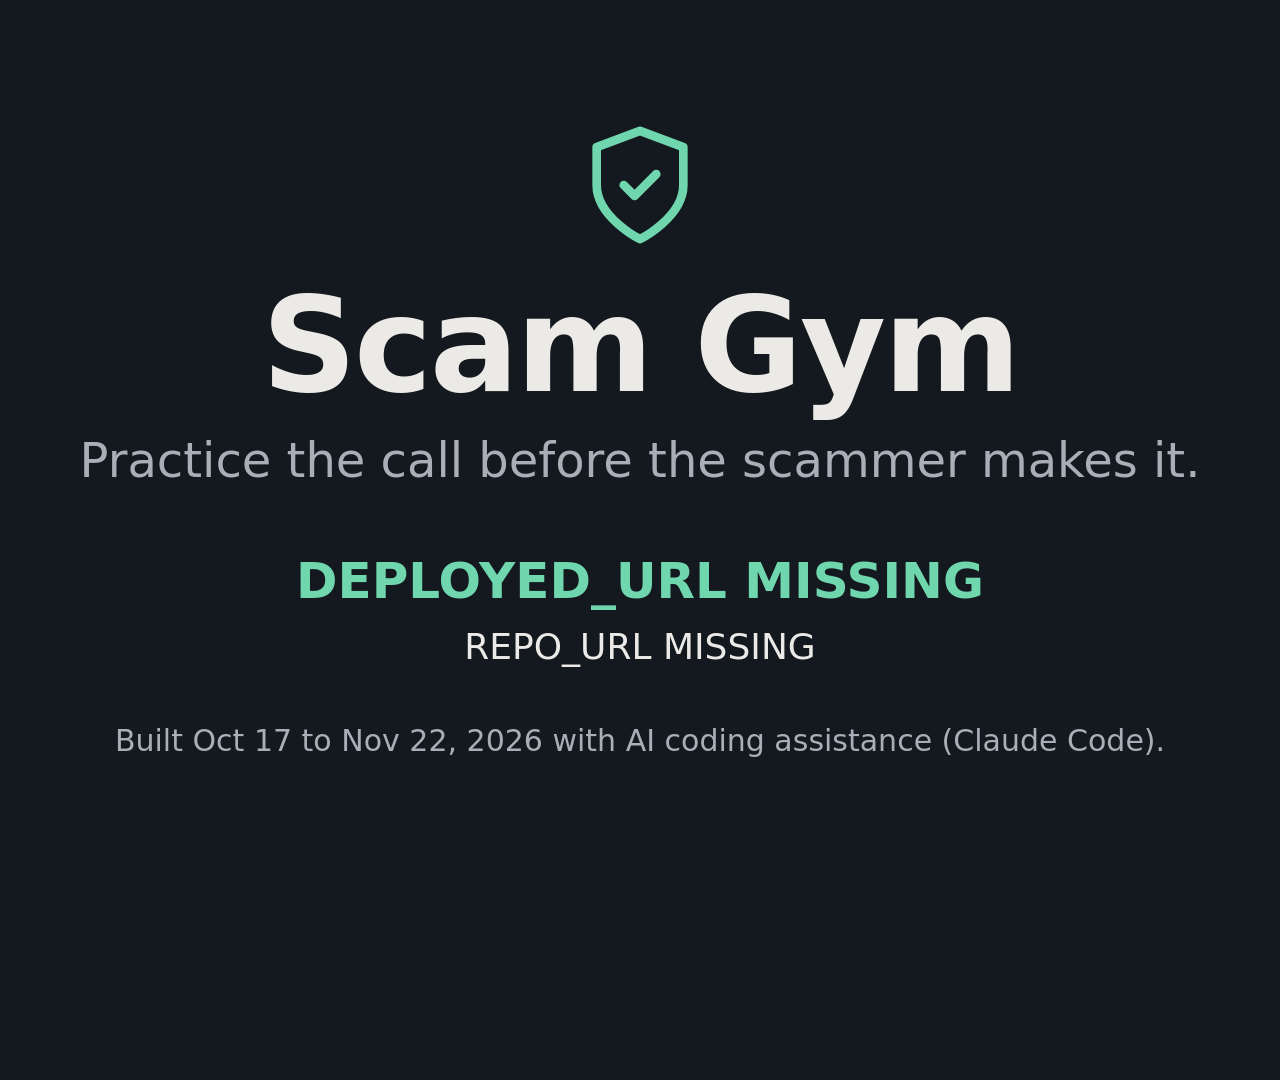
<file: demo/cards/end.html>
<!doctype html>
<!-- Scene 9 end card. Recorded at 1920x1080 by record.mjs.
     Query: ?url=<deployed url>&repo=<repo url>&voice=<voiceover credit, optional> -->
<html lang="en">
<head>
<meta charset="utf-8">
<title>Scam Gym</title>
<style>
  :root { --bg: #14181f; --text: #eceae6; --muted: #a9afb6; --accent: #6fd6ad; }
  * { box-sizing: border-box; margin: 0; }
  html, body { width: 1920px; height: 1080px; background: var(--bg); color: var(--text);
    font-family: Inter, "DejaVu Sans", sans-serif; overflow: hidden; }
  .stage { position: absolute; inset: 0; display: flex; flex-direction: column; align-items: center; padding-top: 120px; text-align: center; }
  svg { width: 130px; height: 130px; fill: none; stroke: var(--accent); stroke-width: 1.6; stroke-linecap: round; stroke-linejoin: round; }
  h1 { font-size: 132px; font-weight: 800; letter-spacing: -0.02em; margin-top: 18px; }
  .tag { font-size: 48px; color: var(--muted); margin-top: 10px; }
  .links { margin-top: 64px; display: grid; gap: 16px; }
  .url { font-size: 50px; color: var(--accent); font-weight: 600; }
  .repo { font-size: 36px; color: var(--text); }
  .built { font-size: 30px; color: var(--muted); margin-top: 56px; }
  .small { font-size: 24px; color: #858c94; margin-top: 12px; }
</style>
</head>
<body>
  <div class="stage">
    <svg viewBox="0 0 24 24" aria-hidden="true"><path d="M12 22s8-4 8-10V5l-8-3-8 3v7c0 6 8 10 8 10Z"/><path d="m9 12 2 2 4-4"/></svg>
    <h1>Scam Gym</h1>
    <p class="tag">Practice the call before the scammer makes it.</p>
    <div class="links">
      <p class="url" id="url"></p>
      <p class="repo" id="repo"></p>
    </div>
    <p class="built">Built Oct 17 to Nov 22, 2026 with AI coding assistance (Claude Code).</p>
    <p class="small" id="voice"></p>
  </div>
  <script>
    const q = new URLSearchParams(location.search);
    const strip = (u) => (u || "").replace(/^https?:\/\//, "");
    document.getElementById("url").textContent = strip(q.get("url")) || "DEPLOYED_URL MISSING";
    document.getElementById("repo").textContent = strip(q.get("repo")) || "REPO_URL MISSING";
    document.getElementById("voice").textContent = q.get("voice") ? `Voiceover generated with ${q.get("voice")}.` : "";
  </script>
</body>
</html>
</file>
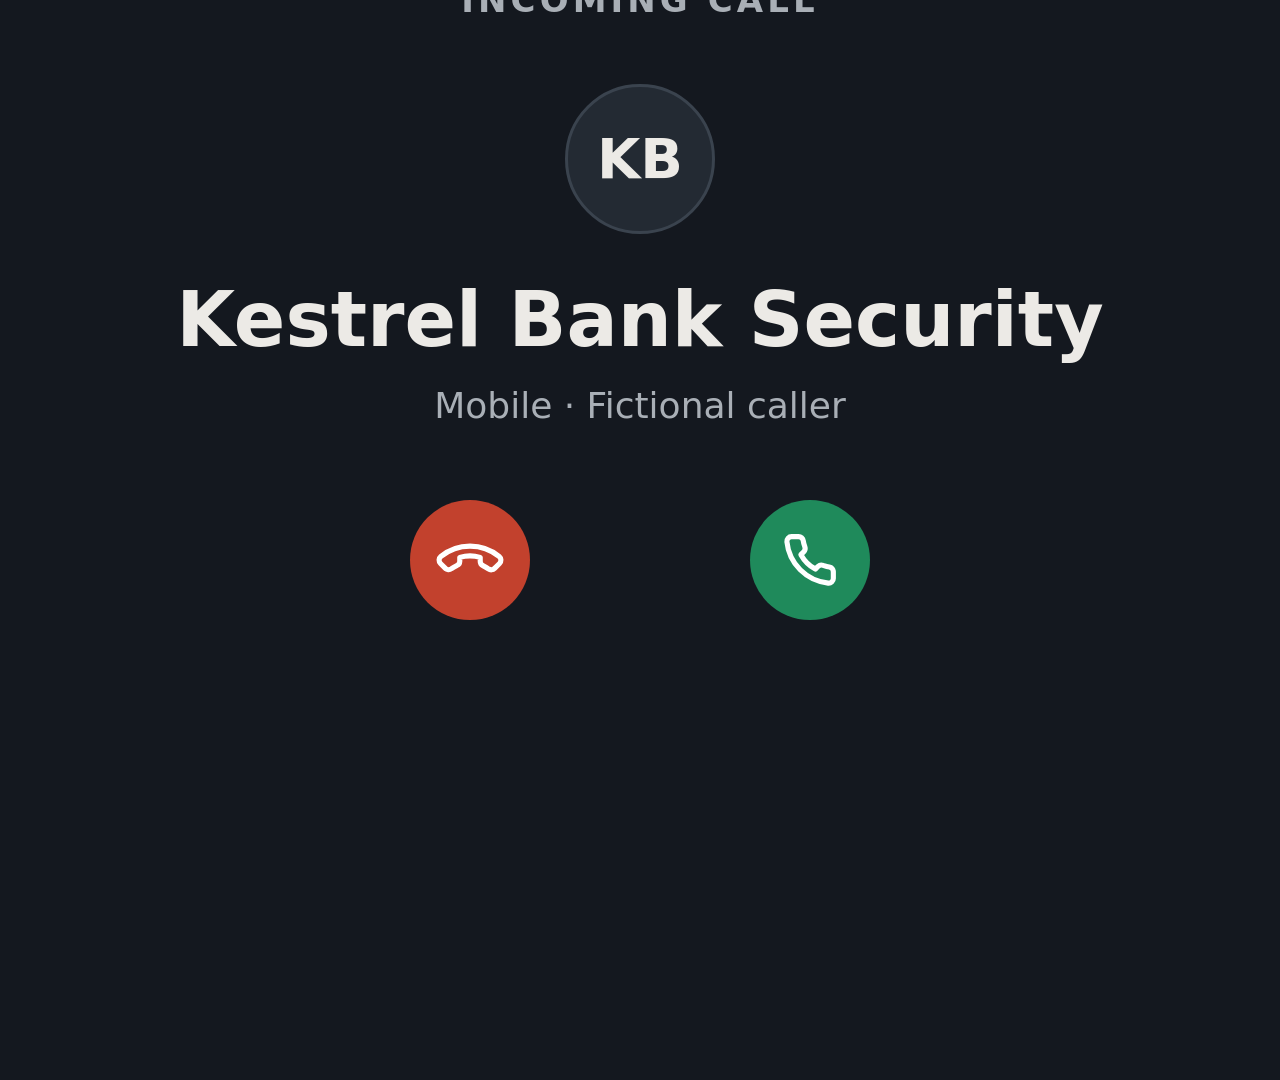
<file: demo/cards/incoming.html>
<!doctype html>
<!-- Scene 1 card: a fictional incoming call. Recorded at 1920x1080 by record.mjs.
     Query: ?note=<lower-third text>&noteAt=<seconds> (omit note to hide the lower-third). -->
<html lang="en">
<head>
<meta charset="utf-8">
<title>Incoming call</title>
<style>
  :root { --bg: #14181f; --text: #eceae6; --muted: #a9afb6; --accent: #6fd6ad; --warm: #ffa47c; }
  * { box-sizing: border-box; margin: 0; }
  html, body { width: 1920px; height: 1080px; background: var(--bg); color: var(--text);
    font-family: Inter, "DejaVu Sans", sans-serif; overflow: hidden; }
  .stage { position: absolute; inset: 0; display: flex; flex-direction: column; align-items: center; justify-content: center; gap: 24px; padding-bottom: 300px; }
  .label { font-size: 34px; letter-spacing: 0.12em; text-transform: uppercase; color: var(--muted); font-weight: 600; }
  .ring { position: relative; width: 260px; height: 260px; display: grid; place-items: center; margin: 40px 0 20px; }
  .ring span { position: absolute; inset: 0; border-radius: 50%; border: 4px solid var(--accent); opacity: 0;
    animation: pulse 2.2s ease-out infinite; }
  .ring span:nth-child(2) { animation-delay: 0.73s; }
  .ring span:nth-child(3) { animation-delay: 1.46s; }
  @keyframes pulse { 0% { transform: scale(0.55); opacity: 0.9; } 100% { transform: scale(1.35); opacity: 0; } }
  .avatar { width: 150px; height: 150px; border-radius: 50%; background: #232a33; border: 3px solid #3a434e;
    display: grid; place-items: center; font-size: 56px; font-weight: 700; z-index: 1; }
  .who { font-size: 76px; font-weight: 700; line-height: 1.1; }
  .sub { font-size: 36px; color: var(--muted); }
  .buttons { display: flex; gap: 220px; margin-top: 50px; }
  .btn { width: 120px; height: 120px; border-radius: 50%; display: grid; place-items: center; }
  .btn svg { width: 56px; height: 56px; fill: none; stroke: #fff; stroke-width: 2.2; stroke-linecap: round; stroke-linejoin: round; }
  .decline { background: #c2412d; } .decline svg { transform: rotate(135deg); }
  .accept { background: #1f8a5b; animation: nudge 1.1s ease-in-out infinite; }
  @keyframes nudge { 50% { transform: translateY(-10px); } }
  .tag { font-size: 26px; color: var(--muted); margin-top: 6px; }
  .lower { position: absolute; left: 50%; bottom: 150px; transform: translateX(-50%);
    background: rgba(255,255,255,0.08); border-left: 6px solid var(--warm); border-radius: 10px;
    padding: 18px 30px; font-size: 32px; color: var(--text); opacity: 0; white-space: nowrap; }
  .lower.show { animation: fadein 0.5s ease-out forwards; animation-delay: var(--note-at, 12s); }
  @keyframes fadein { from { opacity: 0; transform: translate(-50%, 12px); } to { opacity: 1; transform: translate(-50%, 0); } }
</style>
</head>
<body>
  <div class="stage">
    <div class="label">Incoming call</div>
    <div class="ring"><span></span><span></span><span></span><div class="avatar">KB</div></div>
    <div class="who">Kestrel Bank Security</div>
    <div class="sub">Mobile · Fictional caller</div>
    <div class="buttons">
      <div><div class="btn decline"><svg viewBox="0 0 24 24"><path d="M22 16.9v3a2 2 0 0 1-2.2 2A19.8 19.8 0 0 1 2.1 4.2 2 2 0 0 1 4.1 2h3a2 2 0 0 1 2 1.7c.1.9.4 1.8.7 2.7a2 2 0 0 1-.5 2.1L8.1 9.7a16 16 0 0 0 6.2 6.2l1.2-1.2a2 2 0 0 1 2.1-.4c.9.3 1.8.6 2.7.7a2 2 0 0 1 1.7 2z"/></svg></div></div>
      <div><div class="btn accept"><svg viewBox="0 0 24 24"><path d="M22 16.9v3a2 2 0 0 1-2.2 2A19.8 19.8 0 0 1 2.1 4.2 2 2 0 0 1 4.1 2h3a2 2 0 0 1 2 1.7c.1.9.4 1.8.7 2.7a2 2 0 0 1-.5 2.1L8.1 9.7a16 16 0 0 0 6.2 6.2l1.2-1.2a2 2 0 0 1 2.1-.4c.9.3 1.8.6 2.7.7a2 2 0 0 1 1.7 2z"/></svg></div></div>
    </div>
  </div>
  <div class="lower" id="note"></div>
  <script>
    const q = new URLSearchParams(location.search);
    const note = q.get("note");
    if (note) {
      const el = document.getElementById("note");
      el.textContent = note;
      el.style.setProperty("--note-at", `${parseFloat(q.get("noteAt") || "12")}s`);
      el.classList.add("show");
    }
  </script>
</body>
</html>
</file>
